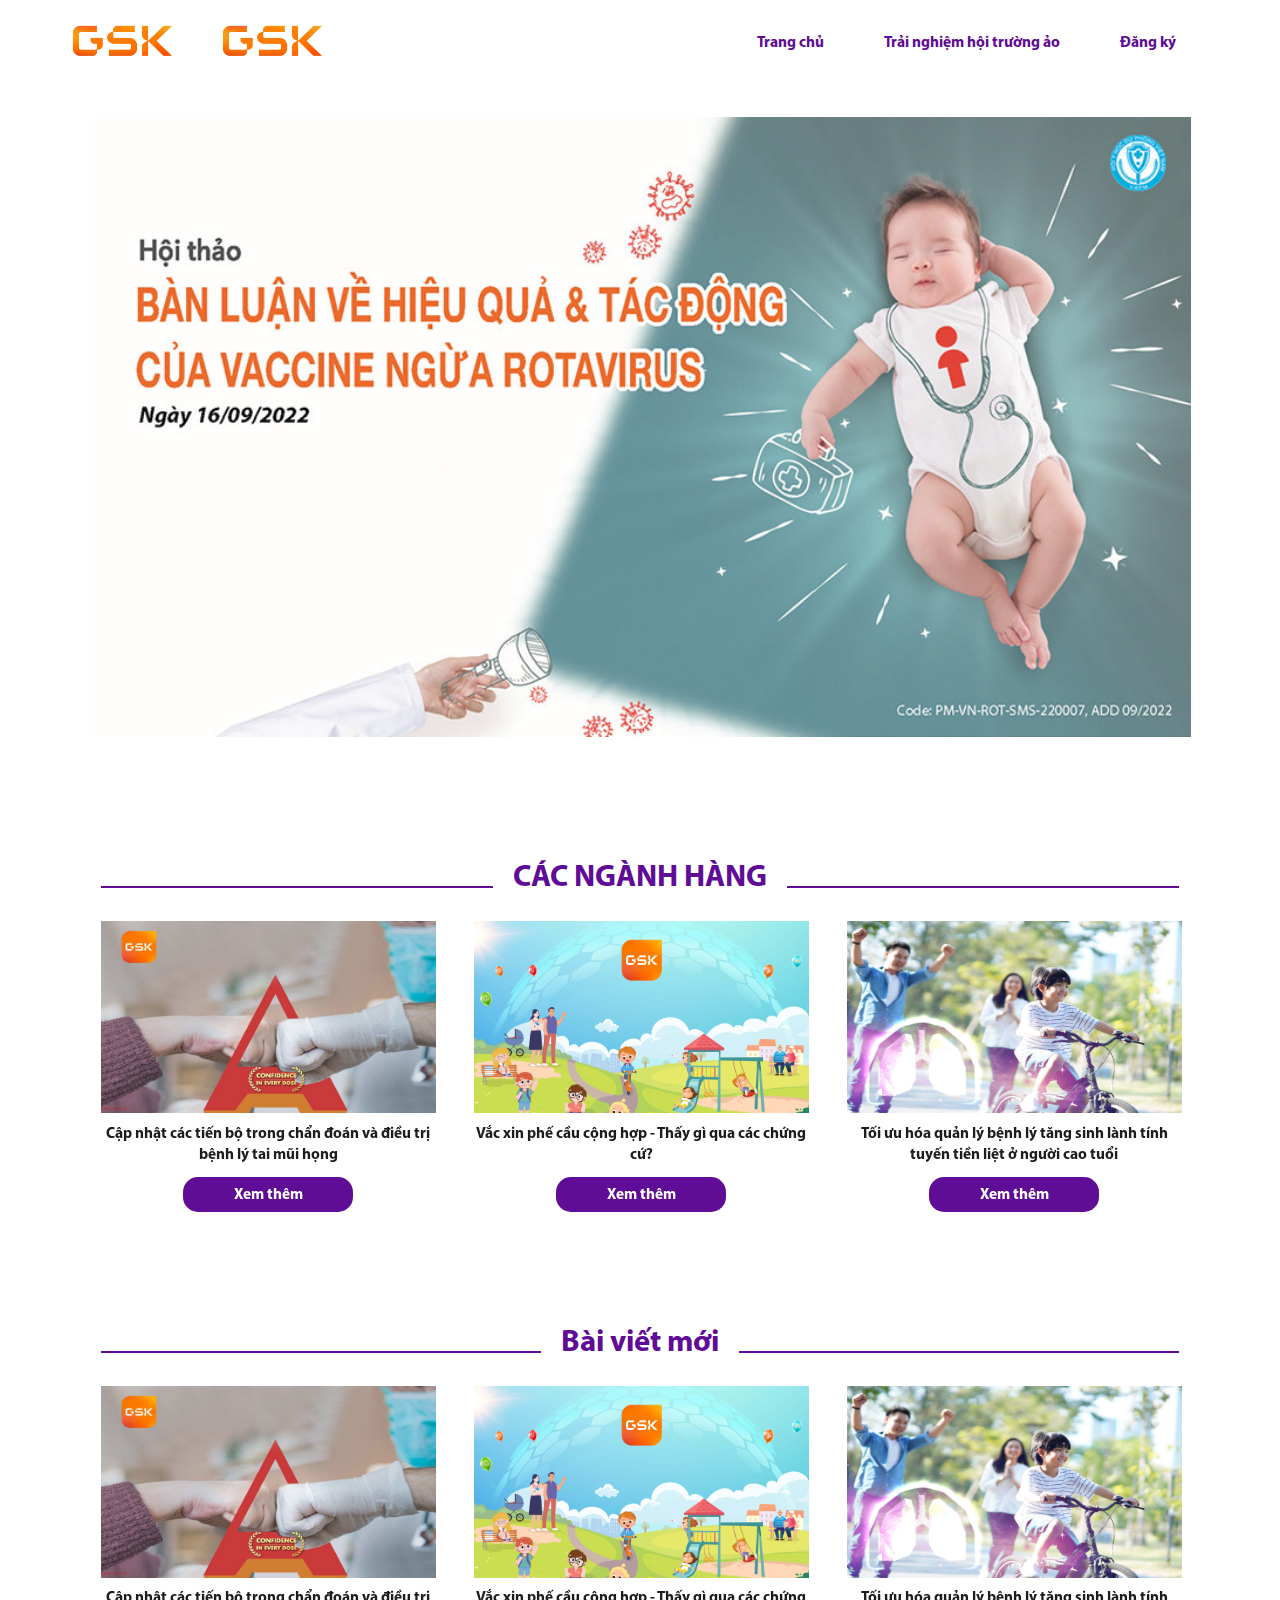
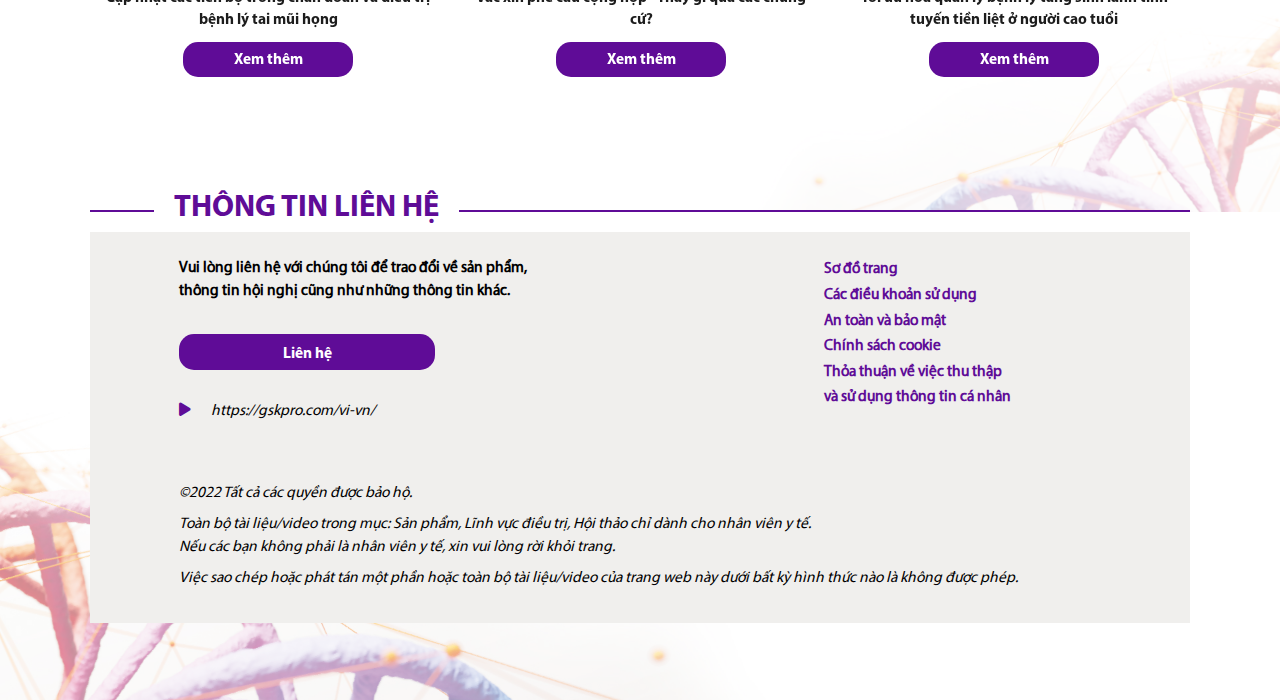
<file: index.html>
<!DOCTYPE html>
<html lang="en">
  <head>
    <meta charset="UTF-8" />
    <meta name="viewport" content="width=device-width, initial-scale=1.0" />
    <link rel="shortcut icon" type="image/x-icon" href="images/logobentrai.png" />
    <title>Trang chủ</title>
    <link rel="stylesheet" href="css/all.css?v=1.5" />
    <link rel="stylesheet" href="css/lity.min.css" />
    <link rel="stylesheet" href="css/slick.css" />
    <link rel="stylesheet" href="css/main.css?v=1.5" />
    <link rel="stylesheet" href="css/new.css?v=1.5" />
  </head>
  <body>
    <div class="smooth">
    <div class="wrapper">
      <header class="header">
        <div class="header__body hide-on-mobile-tablet">
          <div class="logo_cate">
            <a href="#" class="header__logo">
              <img src="./images/gsk-logo.png" alt="logo" />
            </a>
            <a href="#" class="header__logo">
              <img src="./images/gsk-logo.png" alt="logo" />
            </a>
          </div>
          <ul class="header__menu">
            <li class="header__item">
              <a href="#" class="header__item__link">
                <span>Trang chủ</span>
              </a>
            </li>
            <li class="header__item">
              <a href="#" class="header__item__link">
                <span>Trải nghiệm hội trường ảo</span>
              </a>
            </li>
            <li class="header__item">
              <a href="#" class="header__item__link">
                <span>Đăng ký</span>
              </a>
            </li>
          </ul>
        </div>

        <div class="header-mb__head">
          <div style="opacity: 0;">tag</div>
        </div>
        <div class="header-mb__body">
          <div class="header-mb__bars">
            <i class="fas fa-bars"></i>
            <ul class="header-mb__list">
              <i class="fas fa-times header-mb__list__close"></i>
              
              <li class="header-mb__item">
                <a href="#" class="header-mb__link">
                  Trang chủ
                </a>
              </li>
              <li class="header-mb__item">
                <a href="#" class="header-mb__link">
                  Trải nghiệm hội trường ảo
                </a>
              </li>
              <li class="header-mb__item">
                <a href="#" class="header-mb__link">
                  Đăng ký
                </a>
              </li>
            </ul>
          </div>
          <a href="#" class="header-mb__logo">
            <img src="./images/gsk-logo.png" alt="logo">
          </a>
          <div class="header-mb__search">
          </div>
        </div>
        <!-- header mobile ---end -->
      </header>
      <main class="main">
        <section class="slider">
          <div class="slide" style="background-image: url(./images/1.jpg);"></div>
          <!-- <div class="slide" style="background-image: url(./images/2.jpg);"></div>
          <div class="slide" style="background-image: url(./images/3.jpg);"></div> -->
        </section>
        <section class="news">
          <h2 class="news__heading"><span>CÁC NGÀNH HÀNG</span></h2>
          <div class="news__slider">
            <a href="#" class="news__slide">
              <div class="news__image" style="background-image: url(./images/5.jpg);"></div>
              <div class="news__body">
                <div class="news__title">Cập nhật các tiến bộ trong chẩn đoán và điều trị bệnh lý tai mũi họng</div>
                <div class="readmore">Xem thêm</div>
              </div>
            </a>
            <a href="#" class="news__slide">
              <div class="news__image" style="background-image: url(./images/4.jpg);"></div>
              <div class="news__body">
                <div class="news__title">Vắc xin phế cầu cộng hợp - Thấy gì qua các chứng cứ?</div>
                <div class="readmore">Xem thêm</div>
              </div>
            </a>
            <a href="#" class="news__slide">
              <div class="news__image" style="background-image: url(./images/6.jpg);"></div>
              <div class="news__body">
                <div class="news__title">Tối ưu hóa quản lý bệnh lý tăng sinh lành tính tuyến tiền liệt ở người cao tuổi</div>
                <div class="readmore">Xem thêm</div>
              </div>
            </a>
          </div>
        </section>
        <section class="news">
          <h2 class="news__heading"><span>Bài viết mới</span></h2>
          <div class="news__slider">
            <a href="#" class="news__slide">
              <div class="news__image" style="background-image: url(./images/5.jpg);"></div>
              <div class="news__body">
                <div class="news__title">Cập nhật các tiến bộ trong chẩn đoán và điều trị bệnh lý tai mũi họng</div>
                <div class="readmore">Xem thêm</div>
              </div>
            </a>
            <a href="#" class="news__slide">
              <div class="news__image" style="background-image: url(./images/4.jpg);"></div>
              <div class="news__body">
                <div class="news__title">Vắc xin phế cầu cộng hợp - Thấy gì qua các chứng cứ?</div>
                <div class="readmore">Xem thêm</div>
              </div>
            </a>
            <a href="#" class="news__slide">
              <div class="news__image" style="background-image: url(./images/6.jpg);"></div>
              <div class="news__body">
                <div class="news__title">Tối ưu hóa quản lý bệnh lý tăng sinh lành tính tuyến tiền liệt ở người cao tuổi</div>
                <div class="readmore">Xem thêm</div>
              </div>
            </a>
          </div>
        </section>
        <img src="./images/mark.jpg" class="mark-footer">
        <h2 class="contact__heading"><span>THÔNG TIN LIÊN HỆ</span></h2>
      </main>
      <!--  -->
      <!-- style="background-image: url(./images/mark.jpg);" -->
      <footer class="footer" >
        <img src="./images/mark.jpg" class="mark-footer">
        <div class="footer_content">
          
          <div class="footer__body">
            <div class="footer__block vw45">
              <!-- <div class="footer__slogan">
                Vui lòng liên hệ với chúng tôi để trao đổi về sản phẩm,<br> thông tin hội nghị cũng như những thông tin khác.
              </div> -->
              <div class="contact-sologan">Vui lòng liên hệ với chúng tôi để trao đổi về sản phẩm,<br> thông tin hội nghị cũng như những thông tin khác.</div>
              <div class="contact-button">Liên hệ</div>
              <div class="contact-link"><i class="fas fa-play"></i><a href="https://gskpro.com/vi-vn/" target="_blank">https://gskpro.com/vi-vn/</a></div>          
            </div>
            <div class="footer__block">
              <ul class="footer__list">
                <li>
                  <a href="#">Sơ đồ trang</a>
                </li>
                <li>
                  <a href="#">Các điều khoản sử dụng</a>
                </li>
                <li><a href="#">An toàn và bảo mật</a></li>
                <li><a href="#">Chính sách cookie</a></li>
                <li><a href="#">Thỏa thuận về việc thu thập<br>và sử dụng thông tin cá nhân</a></li>
              </ul>
            </div>
            <div class="footer-info">
              <p>©2022 Tất cả các quyền được bảo hộ.</p>

              <p></p>Toàn bộ tài liệu/video trong mục: Sản phẩm, Lĩnh vực điều trị, Hội thảo chỉ dành cho nhân viên y tế.<br>
              Nếu các bạn không phải là nhân viên y tế, xin vui lòng rời khỏi trang.</p>
              
              <p></p>Việc sao chép hoặc phát tán một phần hoặc toàn bộ tài liệu/video của trang web này dưới bất kỳ hình thức nào là không được phép.</p>
            </div>
          </div>
        </div>
      </footer>

      <!-- {if $listPopUp}
      {if $checkloadlazy && $checkloadlazy <= 2}
      <div id="popup">
          <h1>
              {foreach from=$listPopUp item=popItem}
              <a href="#" class="btnClose" id="btnClose" style="position: relative;">
                  <button type="button" class="close closebutton" data-dismiss="modal" aria-label="Close" style="position: absolute;font-size: 45px;right: 2%;" onclick="endpopup()">
                      <span aria-hidden="true">×</span>
                  </button>
                  <img src="{$popItem->getProperty('articleimg')}" alt="Logo" {if $popItem->getProperty('url') != ""}onclick="location.href='{$popItem->getProperty('url')}'"{else} onclick="endpopup()"{/if} />
              </a>
              {/foreach}
          </h1>
      </div>
      <script type="text/javascript">
          function endpopup(){
              jQuery('#popup').css('display','none');
          }
      </script>
      {/if}
      {/if} -->
<!--      <div id="popup">-->
<!--          <h1>-->
<!--              -->
<!--              <a href="#" class="btnClose" id="btnClose" style="position: relative;">-->
<!--                  <button type="button" class="close closebutton" data-dismiss="modal" aria-label="Close" style="position: absolute;font-size: 45px;right: 2%; cursor: pointer;" onclick="endpopup()">-->
<!--                      <span aria-hidden="true">×</span>-->
<!--                  </button>-->
<!--                  <img src="./images/1.jpg" alt="Logo" onclick="location.href='#'" /> -->
<!--              </a>-->
<!--              -->
<!--          </h1>-->
<!--      </div>-->
<!--      <script type="text/javascript">-->
<!--          function endpopup(){-->
<!--              jQuery('#popup').css('display','none');-->
<!--          }-->
<!--      </script>-->
      
      <a href="#" class="to-top">
        <i class="fas fa-angle-up"></i>
      </a>
    </div>
  </div>
    <script src="js/jquery-3.6.0.js"></script>
    <script src="js/lity.min.js"></script>
    <script src="js/slick.js"></script>
    <script src="js/gsap.min.js"></script>
    <script src="js/ScrollTrigger.min.js"></script>
    <script src="js/main.js?v=1.5"></script>
    
  </body>
</html5>
</file>
<file: css/main.css>
@font-face {
  font-family: "fw-bold";
  src: url("../font/MYRIADPRO-BOLD.OTF") format("truetype");
}
@font-face {
  font-family: "fw-regular";
  src: url("../font/MYRIADPRO-REGULAR.OTF") format("truetype");
}

@font-face {
  font-family: "fw-bold-i";
  src: url("../font/Arsenal-BoldItalic.ttf") format("truetype");
}
/* @font-face {
  font-family: "fw-regular";
  src: url("../font/Arsenal-Regular.ttf") format("truetype");
} */
@font-face {
  font-family: "fw-regular-i";
  src: url("../font/Arsenal-Italic.ttf") format("truetype");
}
@font-face {
  font-family: "ro-regular";
  src: url("../font/Roboto-Regular.ttf") format("truetype");
}
@font-face {
  font-family: "ro-bold";
  src: url("../font/Roboto-Bold.ttf") format("truetype");
}
@font-face {
  font-family: "ro-light";
  src: url("../font/Roboto-Light.ttf") format("truetype");
}
@font-face {
  font-family: "quick";
  src: url("../font/Quicksand-VariableFont_wght.ttf") format("truetype");
}
@font-face {
  font-family: "antiqua";
  src: url("../font/ANTQUAB.ttf") format("truetype");
}
body {
  margin: 0;
}

*,
*:before,
*:after {
  box-sizing: border-box;
  -webkit-box-sizing: border-box;
}

html {
  font-family: "fw-regular";
  font-size: 62.5%;
  line-height: 1.5;
  scroll-behavior: smooth;
}

.wrapper {
  /* background-color: #fcf9f3; */
  overflow: hidden;
}

@media (max-width: 1023px) {
  .hide-on-mobile-tablet {
    display: none !important;
  }
}
/* Tablet */
@media (min-width: 740px) and (max-width: 1023px) {
  .hide-on-tablet {
    display: none !important;
  }
}
/* Mobile */
@media (max-width: 739px) {
  .hide-on-mobile {
    display: none !important;
  }
}
@keyframes scale {
  80% {
    transform: scale(0.92);
  }
  100% {
    transform: scale(1);
  }
}
.grid {
  width: 100%;
  display: block;
}

.grid.wide {
  max-width: 1200px;
  margin: 0 auto;
}
@media (max-width: 739px) {
  .grid.wide {
    padding: 0 24px;
  }
}

/* Mobile */
.row {
  display: -webkit-box;
  display: -ms-flexbox;
  display: flex;
  -ms-flex-wrap: wrap;
  flex-wrap: wrap;
  margin: 0 -6px;
}

.row.no-gutters {
  margin-left: 0;
  margin-right: 0;
}

.col {
  padding-left: 6px;
  padding-right: 6px;
}

.row.no-gutters .col {
  padding-left: 0;
  padding-right: 0;
}

.c-0 {
  display: none;
}

.c-1 {
  -webkit-box-flex: 0;
  -ms-flex: 0 0 8.33333%;
  flex: 0 0 8.33333%;
  max-width: 8.33333%;
}

.c-2 {
  -webkit-box-flex: 0;
  -ms-flex: 0 0 16.66667%;
  flex: 0 0 16.66667%;
  max-width: 16.66667%;
}

.c-3 {
  -webkit-box-flex: 0;
  -ms-flex: 0 0 25%;
  flex: 0 0 25%;
  max-width: 25%;
}

.c-4 {
  -webkit-box-flex: 0;
  -ms-flex: 0 0 33.33333%;
  flex: 0 0 33.33333%;
  max-width: 33.33333%;
}

.c-5 {
  -webkit-box-flex: 0;
  -ms-flex: 0 0 41.66667%;
  flex: 0 0 41.66667%;
  max-width: 41.66667%;
}

.c-6 {
  -webkit-box-flex: 0;
  -ms-flex: 0 0 50%;
  flex: 0 0 50%;
  max-width: 50%;
}

.c-7 {
  -webkit-box-flex: 0;
  -ms-flex: 0 0 58.33333%;
  flex: 0 0 58.33333%;
  max-width: 58.33333%;
}

.c-8 {
  -webkit-box-flex: 0;
  -ms-flex: 0 0 66.66667%;
  flex: 0 0 66.66667%;
  max-width: 66.66667%;
}

.c-9 {
  -webkit-box-flex: 0;
  -ms-flex: 0 0 75%;
  flex: 0 0 75%;
  max-width: 75%;
}

.c-10 {
  -webkit-box-flex: 0;
  -ms-flex: 0 0 83.33333%;
  flex: 0 0 83.33333%;
  max-width: 83.33333%;
}

.c-11 {
  -webkit-box-flex: 0;
  -ms-flex: 0 0 91.66667%;
  flex: 0 0 91.66667%;
  max-width: 91.66667%;
}

.c-12 {
  -webkit-box-flex: 0;
  -ms-flex: 0 0 100%;
  flex: 0 0 100%;
  max-width: 100%;
}

.c-o-0 {
  margin-left: 0;
}

.c-o-1 {
  margin-left: 8.33333%;
}

.c-o-2 {
  margin-left: 16.66667%;
}

.c-o-3 {
  margin-left: 25%;
}

.c-o-4 {
  margin-left: 33.33333%;
}

.c-o-5 {
  margin-left: 41.66667%;
}

.c-o-6 {
  margin-left: 50%;
}

.c-o-7 {
  margin-left: 58.33333%;
}

.c-o-8 {
  margin-left: 66.66667%;
}

.c-o-9 {
  margin-left: 75%;
}

.c-o-10 {
  margin-left: 83.33333%;
}

.c-o-11 {
  margin-left: 91.66667%;
}

/* >= Tablet */
@media (min-width: 740px) {
  .row {
    margin-left: -8px;
    margin-right: -8px;
  }

  .col {
    padding-left: 8px;
    padding-right: 8px;
  }

  .m-0 {
    display: none;
  }

  .m-1,
.m-2,
.m-3,
.m-4,
.m-5,
.m-6,
.m-7,
.m-8,
.m-9,
.m-10,
.m-11,
.m-12 {
    display: block;
  }

  .m-1 {
    -webkit-box-flex: 0;
    -ms-flex: 0 0 8.33333%;
    flex: 0 0 8.33333%;
    max-width: 8.33333%;
  }

  .m-2 {
    -webkit-box-flex: 0;
    -ms-flex: 0 0 16.66667%;
    flex: 0 0 16.66667%;
    max-width: 16.66667%;
  }

  .m-3 {
    -webkit-box-flex: 0;
    -ms-flex: 0 0 25%;
    flex: 0 0 25%;
    max-width: 25%;
  }

  .m-4 {
    -webkit-box-flex: 0;
    -ms-flex: 0 0 33.33333%;
    flex: 0 0 33.33333%;
    max-width: 33.33333%;
  }

  .m-5 {
    -webkit-box-flex: 0;
    -ms-flex: 0 0 41.66667%;
    flex: 0 0 41.66667%;
    max-width: 41.66667%;
  }

  .m-6 {
    -webkit-box-flex: 0;
    -ms-flex: 0 0 50%;
    flex: 0 0 50%;
    max-width: 50%;
  }

  .m-7 {
    -webkit-box-flex: 0;
    -ms-flex: 0 0 58.33333%;
    flex: 0 0 58.33333%;
    max-width: 58.33333%;
  }

  .m-8 {
    -webkit-box-flex: 0;
    -ms-flex: 0 0 66.66667%;
    flex: 0 0 66.66667%;
    max-width: 66.66667%;
  }

  .m-9 {
    -webkit-box-flex: 0;
    -ms-flex: 0 0 75%;
    flex: 0 0 75%;
    max-width: 75%;
  }

  .m-10 {
    -webkit-box-flex: 0;
    -ms-flex: 0 0 83.33333%;
    flex: 0 0 83.33333%;
    max-width: 83.33333%;
  }

  .m-11 {
    -webkit-box-flex: 0;
    -ms-flex: 0 0 91.66667%;
    flex: 0 0 91.66667%;
    max-width: 91.66667%;
  }

  .m-12 {
    -webkit-box-flex: 0;
    -ms-flex: 0 0 100%;
    flex: 0 0 100%;
    max-width: 100%;
  }

  .m-o-0 {
    margin-left: 0;
  }

  .m-o-1 {
    margin-left: 8.33333%;
  }

  .m-o-2 {
    margin-left: 16.66667%;
  }

  .m-o-3 {
    margin-left: 25%;
  }

  .m-o-4 {
    margin-left: 33.33333%;
  }

  .m-o-5 {
    margin-left: 41.66667%;
  }

  .m-o-6 {
    margin-left: 50%;
  }

  .m-o-7 {
    margin-left: 58.33333%;
  }

  .m-o-8 {
    margin-left: 66.66667%;
  }

  .m-o-9 {
    margin-left: 75%;
  }

  .m-o-10 {
    margin-left: 83.33333%;
  }

  .m-o-11 {
    margin-left: 91.66667%;
  }
}
/* PC medium resolution > */
@media (min-width: 1113px) {
  .row {
    margin-left: -15px;
    margin-right: -15px;
  }

  .row.sm-gutter {
    margin-left: -5px;
    margin-right: -5px;
  }

  .row.big-gutter {
    margin-left: -25px;
    margin-right: -25px;
  }

  .col {
    padding-left: 15px;
    padding-right: 15px;
  }

  .row.sm-gutter .col {
    padding-left: 5px;
    padding-right: 5px;
  }

  .row.big-gutter .col {
    padding-left: 25px;
    padding-right: 25px;
  }

  .l-0 {
    display: none;
  }

  .l-1,
.l-2,
.l-2-4,
.l-3,
.l-4,
.l-5,
.l-6,
.l-7,
.l-8,
.l-9,
.l-10,
.l-11,
.l-12 {
    display: block;
  }

  .l-1 {
    -webkit-box-flex: 0;
    -ms-flex: 0 0 8.33333%;
    flex: 0 0 8.33333%;
    max-width: 8.33333%;
  }

  .l-2 {
    -webkit-box-flex: 0;
    -ms-flex: 0 0 16.66667%;
    flex: 0 0 16.66667%;
    max-width: 16.66667%;
  }

  .l-2-4 {
    -webkit-box-flex: 0;
    -ms-flex: 0 0 20%;
    flex: 0 0 20%;
    max-width: 20%;
  }

  .l-3 {
    -webkit-box-flex: 0;
    -ms-flex: 0 0 25%;
    flex: 0 0 25%;
    max-width: 25%;
  }

  .l-4 {
    -webkit-box-flex: 0;
    -ms-flex: 0 0 33.33333%;
    flex: 0 0 33.33333%;
    max-width: 33.33333%;
  }

  .l-5 {
    -webkit-box-flex: 0;
    -ms-flex: 0 0 41.66667%;
    flex: 0 0 41.66667%;
    max-width: 41.66667%;
  }

  .l-6 {
    -webkit-box-flex: 0;
    -ms-flex: 0 0 50%;
    flex: 0 0 50%;
    max-width: 50%;
  }

  .l-7 {
    -webkit-box-flex: 0;
    -ms-flex: 0 0 58.33333%;
    flex: 0 0 58.33333%;
    max-width: 58.33333%;
  }

  .l-8 {
    -webkit-box-flex: 0;
    -ms-flex: 0 0 66.66667%;
    flex: 0 0 66.66667%;
    max-width: 66.66667%;
  }

  .l-9 {
    -webkit-box-flex: 0;
    -ms-flex: 0 0 75%;
    flex: 0 0 75%;
    max-width: 75%;
  }

  .l-10 {
    -webkit-box-flex: 0;
    -ms-flex: 0 0 83.33333%;
    flex: 0 0 83.33333%;
    max-width: 83.33333%;
  }

  .l-11 {
    -webkit-box-flex: 0;
    -ms-flex: 0 0 91.66667%;
    flex: 0 0 91.66667%;
    max-width: 91.66667%;
  }

  .l-12 {
    -webkit-box-flex: 0;
    -ms-flex: 0 0 100%;
    flex: 0 0 100%;
    max-width: 100%;
  }

  .l-o-0 {
    margin-left: 0;
  }

  .l-o-1 {
    margin-left: 8.33333%;
  }

  .l-o-2 {
    margin-left: 16.66667%;
  }

  .l-o-3 {
    margin-left: 25%;
  }

  .l-o-4 {
    margin-left: 33.33333%;
  }

  .l-o-5 {
    margin-left: 41.66667%;
  }

  .l-o-6 {
    margin-left: 50%;
  }

  .l-o-7 {
    margin-left: 58.33333%;
  }

  .l-o-8 {
    margin-left: 66.66667%;
  }

  .l-o-9 {
    margin-left: 75%;
  }

  .l-o-10 {
    margin-left: 83.33333%;
  }

  .l-o-11 {
    margin-left: 91.66667%;
  }
}
.main{
  padding: 0 7vw;
  position: relative;
}
.footer__body{
  padding: 2vw 7vw;
  }
/* Tablet - PC low resolution */
@media (min-width: 740px) and (max-width: 1023px) {
  .wide {
    width: 644px;
  }
}
/* > PC low resolution */
@media (min-width: 1024px) and (max-width: 1239px) {
  .wide {
    width: 984px;
  }

  .wide .row {
    margin-left: -15px;
    margin-right: -15px;
  }

  .wide .row.sm-gutter {
    margin-left: -5px;
    margin-right: -5px;
  }

  .wide .row.big-gutter {
    margin-left: -25px;
    margin-right: -25px;
  }

  .wide .col {
    padding-left: 15px;
    padding-right: 15px;
  }

  .wide .row.sm-gutter .col {
    padding-left: 5px;
    padding-right: 5px;
  }

  .wide .row.big-gutter .col {
    padding-left: 25px;
    padding-right: 25px;
  }

  .wide .l-0 {
    display: none;
  }

  .wide .l-1,
.wide .l-2,
.wide .l-2-4,
.wide .l-3,
.wide .l-4,
.wide .l-5,
.wide .l-6,
.wide .l-7,
.wide .l-8,
.wide .l-9,
.wide .l-10,
.wide .l-11,
.wide .l-12 {
    display: block;
  }

  .wide .l-1 {
    -webkit-box-flex: 0;
    -ms-flex: 0 0 8.33333%;
    flex: 0 0 8.33333%;
    max-width: 8.33333%;
  }

  .wide .l-2 {
    -webkit-box-flex: 0;
    -ms-flex: 0 0 16.66667%;
    flex: 0 0 16.66667%;
    max-width: 16.66667%;
  }

  .wide .l-2-4 {
    -webkit-box-flex: 0;
    -ms-flex: 0 0 20%;
    flex: 0 0 20%;
    max-width: 20%;
  }

  .wide .l-3 {
    -webkit-box-flex: 0;
    -ms-flex: 0 0 25%;
    flex: 0 0 25%;
    max-width: 25%;
  }

  .wide .l-4 {
    -webkit-box-flex: 0;
    -ms-flex: 0 0 33.33333%;
    flex: 0 0 33.33333%;
    max-width: 33.33333%;
  }

  .wide .l-5 {
    -webkit-box-flex: 0;
    -ms-flex: 0 0 41.66667%;
    flex: 0 0 41.66667%;
    max-width: 41.66667%;
  }

  .wide .l-6 {
    -webkit-box-flex: 0;
    -ms-flex: 0 0 50%;
    flex: 0 0 50%;
    max-width: 50%;
  }

  .wide .l-7 {
    -webkit-box-flex: 0;
    -ms-flex: 0 0 58.33333%;
    flex: 0 0 58.33333%;
    max-width: 58.33333%;
  }

  .wide .l-8 {
    -webkit-box-flex: 0;
    -ms-flex: 0 0 66.66667%;
    flex: 0 0 66.66667%;
    max-width: 66.66667%;
  }

  .wide .l-9 {
    -webkit-box-flex: 0;
    -ms-flex: 0 0 75%;
    flex: 0 0 75%;
    max-width: 75%;
  }

  .wide .l-10 {
    -webkit-box-flex: 0;
    -ms-flex: 0 0 83.33333%;
    flex: 0 0 83.33333%;
    max-width: 83.33333%;
  }

  .wide .l-11 {
    -webkit-box-flex: 0;
    -ms-flex: 0 0 91.66667%;
    flex: 0 0 91.66667%;
    max-width: 91.66667%;
  }

  .wide .l-12 {
    -webkit-box-flex: 0;
    -ms-flex: 0 0 100%;
    flex: 0 0 100%;
    max-width: 100%;
  }

  .wide .l-o-0 {
    margin-left: 0;
  }

  .wide .l-o-1 {
    margin-left: 8.33333%;
  }

  .wide .l-o-2 {
    margin-left: 16.66667%;
  }

  .wide .l-o-3 {
    margin-left: 25%;
  }

  .wide .l-o-4 {
    margin-left: 33.33333%;
  }

  .wide .l-o-5 {
    margin-left: 41.66667%;
  }

  .wide .l-o-6 {
    margin-left: 50%;
  }

  .wide .l-o-7 {
    margin-left: 58.33333%;
  }

  .wide .l-o-8 {
    margin-left: 66.66667%;
  }

  .wide .l-o-9 {
    margin-left: 75%;
  }

  .wide .l-o-10 {
    margin-left: 83.33333%;
  }

  .wide .l-o-11 {
    margin-left: 91.66667%;
  }
}
.header{
  margin-bottom: 1vw;
}
.header__head {
  background-color: #ffffff;
  display: flex;
  justify-content: space-between;
  align-items: center;
  color: #ffffff;
  font-size: 1vw;
  padding: 0.4vw 10vw;
}
.header__head__contact, .logo_cate {
  display: flex;
}
.header__head__contact span {
  display: flex;
  align-items: center;
  margin-right: 2vw;
}
.header__head__contact span i {
  margin-right: 0.3vw;
}
.header__head__contact span p {
  margin: 0;
}
.header__head__search {
  cursor: pointer;
}
.header__body {
  padding: 0 5vw;
  display: flex;
  height: 80px;
  align-items: center;
  justify-content: space-between;
  position: relative;
  transition: all ease 0.3s;
  /*background-color: #5f0c97;*/
}
.header__body--sticky {
  position: fixed;
  top: 0;
  left: 0;
  right: 0;
  z-index: 999;
  background-color: #fcf9f3;
  box-shadow: 1px 1px 5px 1px rgba(11, 11, 11, 0.5);
  padding: 0.6vw 10vw;
}
.header__body--sticky .header__logo {
  width: 4vw;
}
.header__body--sticky .header__dropdown::before {
  height: 2.2vw;
}
.header__logo {
  width: 150px;
  height: 50px;
  display: block;
  transition: all ease 0.3s;
}
.header__head1{
  padding: 10px 15vw;
  float: left;
  width: 100%;
}
.header__logo img {
  height: 50px;
}
.head-title-1{
  width: 400px;
  display: inline-block;
  padding-left: 70px;
  color: #72635d;
  float: left;
}
.head-t1{
  display: block;
  font-size: 1vw;
}
.head-t2{
  font-size: 0.8vw;
}
.head-t3{
  width: 300px;
  display: inline-block;
  float: right;
  text-align: right;
  font-size: 0.9vw;
}
.head-t3 .noti{
  background-color: #efefed;
  border-radius: 20px;
  text-align: center;
  background-image: url(../images/exclamation.png);
  background-position: 12px 6px;
  background-repeat: no-repeat;
}
.head-t3 .noti:hover{
  background-image: url(../images/exclamation-white.png);
}
.head-t3 .noti:hover{
  background-color: #f36633;
}
@media (max-width: 1200px) {
  .head-t3{
    font-size: 1.2vw;
    width: 240px;
  }
  .head-t1{
    font-size: 1.4vw;
    width: 300px;
  }
  .head-t2{
    font-size: 1.2vw;
  }
}
.head-t3 .noti:hover a{
  color: #fff;
}
.head-t3 p{
  padding: 0;
  margin: 0;
  color: #15717d;
}
.head-t3 a{
  text-decoration: none;
  margin-left: 10px;
  font-style: italic;
}
.head-t3 a:hover{
  text-decoration: underline;
}
.head-t3 a:focus, .head-t3 a:visited{
  color: #15717d;
}
.header__menu {
  display: flex;
  padding-top: 7px;
  list-style: none;
  /*width: 100%;*/
  justify-content: flex-start;
}
.logo-head{
  padding-left: 2vw;
  width: 100px;
  display: inline-block;
  float: left;
}
.search{
  display: flex;
  font-size: 1vw;
  font-weight: 500;
  width: 230px;
  justify-content: space-evenly;
}
.login-register{
  border-radius: 10px 0 0 10px;
  color: #5f0c97;
  background-color: #fff;
  width: 190px;
  padding: 5px 0 0 15px;
  border-right: 2px solid #5f0c97;
}
.search-btn{
  width: 40px;
  border-radius: 0 10px 10px 0;
  color: #5f0c97;
  background-color: #fff;
  padding-left: 10px;
  padding-top: 5px;
}
.search a{
  color: #5f0c97;
  text-decoration: none;
  font-weight: 600;
}
.header__item {
  padding-right: 20px;
}
.header__item:hover .header__dropdown {
  opacity: 1;
  pointer-events: all;
}
.header__item__link {
  text-decoration: none;
  color: #5f0c97;
  font-size: 1.2vw;
  display: flex;
  align-items: baseline;
  font-weight: 600;
  font-family: 'fw-bold';
  padding: 0px 20px;
  line-height: 2vw;
}
.header__item__link:hover {
  background-color: #5f0c97;
  color: #fff;
  transition: 0.3s;
  border-radius: 5px;
}
.header__item__link i {
  margin-left: 0.3vw;
  font-size: 1vw;
}
.header__dropdown {
  position: absolute;
  z-index: 2;
  top: 100%;
  background-color: #ffffff;
  width: 15%;
  box-shadow: 0 0 15px 3px rgba(0, 0, 0, 0.2);
  padding: 1vw 1.5vw;
  opacity: 0;
  pointer-events: none;
  transition: all linear 0.3s;
  /* max-height: 90vh;
  overflow: auto; */
}
.header__dropdown::before {
  content: "";
  display: block;
  position: absolute;
  width: 100%;
  height: 3.5vw;
  bottom: 100%;
}
.header__dropdown ul {
  padding-left: 0;
  list-style: none;
}
.header__dropdown ul li {
  padding: 0.5vw 0;
}
.header__dropdown ul li:not(:last-child) {
  border-bottom: 1px solid #224229;
}
.header__dropdown ul li a {
  text-decoration: none;
  font-size: 1.2vw;
  color: #224229;
}
.header__dropdown ul li a:hover {
  opacity: 0.8;
  color: #008749;
}
.header__search__modal {
  position: fixed;
  top: 0;
  left: 0;
  bottom: 0;
  right: 0;
  background-color: rgba(0, 0, 0, 0.7);
  z-index: 2;
  opacity: 0;
  pointer-events: none;
  transition: all linear 0.3s;
}
.header__search__modal--active {
  opacity: 1;
  pointer-events: all;
}
.header__search__modal i {
  position: absolute;
  top: 0.5vw;
  right: 0.5vw;
  font-size: 1.5vw;
  color: #ffffff !important;
}
@media (max-width: 1023px) {
  .header__search__modal i {
    font-size: 8vw !important;
    top: 2vw;
    right: 2vw;
  }
  .not-available{
    font-size: 4vw !important;
  }
}
.header__search__modal i:hover {
  opacity: 0.8;
}
.header__search__input {
  position: fixed;
  top: 20%;
  left: 50%;
  transform: translate(-50%, calc(-50% - 3vw));
  z-index: 2;
  width: 35vw;
  opacity: 0;
  pointer-events: none;
  transition: all ease 0.2s;
}
@media (max-width: 1023px) {
  .header__search__input {
    width: 70vw;
  }
}
.header__search__input--active {
  opacity: 1;
  transform: translate(-50%, -10%);
  pointer-events: all;
}
.header__search__group {
  background-color: rgba(255, 255, 255, 0.2);
  box-shadow: inset 0 0 10px 2px rgba(255, 255, 255, 0.2);
  padding: 0 1vw;
  border-radius: 1.75vw;
  height: 3.5vw;
  width: 100%;
  display: flex;
  align-items: center;
  justify-content: space-between;
}
@media (max-width: 1023px) {
  .header__search__group {
    height: 8vw;
    padding: 0 2vw;
  }
}
.header__search__group input {
  border: 0;
  outline: 0;
  background-color: transparent;
  color: #ffffff;
  font-size: 1.4vw;
  height: 100%;
  flex: 1;
  font-family: quick;
}
@media (max-width: 1023px) {
  .header__search__group input {
    font-size: 3.6vw;
  }
}
.header__search__group input::placeholder {
  color: #ffffff;
  font-family: quick;
}
.header__search__group button {
  border: 0;
  outline: 0;
  background-color: transparent;
  transition: all linear 0.2s;
  height: 100%;
  cursor: pointer;
}
.header__search__group button:hover {
  opacity: 0.8;
}
.header__search__group button i {
  color: #ffffff;
  font-size: 1.8vw;
}
@media (max-width: 1023px) {
  .header__search__group button i {
    font-size: 3.6vw;
  }
}
.header__search__suggest {
  max-height: 29vw;
  overflow: auto;
  display: none;
}
@media (max-width: 1023px) {
  .header__search__suggest {
    max-height: 50vh;
  }
}
.header__search__suggest--active {
  display: block;
}
.header__search__list {
  list-style: none;
  padding-left: 0;
  margin: 0;
}
.header__search__item {
  padding: 1vw 1.5vw;
  transition: all linear 0.2s;
}
.header__search__item:not(:last-child) {
  border-bottom: 1px solid rgba(128, 128, 128, 0.5);
}
@media (max-width: 1023px) {
  .header__search__item {
    padding: 2vw 3vw;
  }
}
.header__search__item:hover {
  background-color: rgba(0, 0, 0, 0.1);
}
.header__search__item__link {
  display: flex;
  align-items: center;
  text-decoration: none;
  color: #ffffff;
  font-family: quick;
  justify-content: space-between;
}
.header__search__item__image {
  width: 3vw;
  height: 3vw;
  min-width: 3vw;
  min-height: 3vw;
  border-radius: 50%;
  background-position: center;
  background-repeat: no-repeat;
  background-size: cover;
}
@media (max-width: 1023px) {
  .header__search__item__image {
    width: 8vw;
    height: 8vw;
    min-width: 8vw;
    min-height: 8vw;
  }
}
.header__search__item__name {
  font-size: 1.5vw;
  margin: 0 1.2vw;
}
@media (max-width: 1023px) {
  .header__search__item__name {
    font-size: 3.2vw;
    margin: 0 3vw;
  }
}
.header__search__item__price {
  font-size: 1.5vw;
  font-weight: bold;
  display: flex;
  align-items: flex-end;
  flex-direction: column;
}
@media (max-width: 1023px) {
  .header__search__item__price {
    font-size: 3vw;
  }
}
.header__search__item__price span {
  text-decoration: underline;
  margin-left: 0.2vw;
}
.header__search__item__price__new {
  display: flex;
}
.header__search__item__price__old {
  display: flex;
  text-decoration: line-through;
  opacity: 0.6;
}
.header-mb__head {
  display: none;
}
@media (max-width: 1023px) {
  .header-mb__head {
    display: block;
    background-color: #5f0c97;
    color: #ffffff;
    font-size: 3vw;
    text-align: center;
    font-family: fw-bold;
    padding: 0.8vw 0;
  }
}
.header-mb__body {
  display: none;
}
@media (max-width: 1023px) {
  .main{
    padding: 0;
  }
  .slider .prev-arrow {
    left: 10px!important;
  }
  .slider .next-arrow {
    right: 10px!important;
  }
  .slider .slide-arrow {
    background-color: rgba(255, 255, 255, 0.5)!important;
  }
  .header-mb__body {
    display: flex;
    align-items: center;
    justify-content: space-between;
    position: relative;
    padding: 2vw 4vw;
    background-color: #fcf9f3;
    box-shadow: 1px 1px 5px 1px rgba(11, 11, 11, 0.5);
    transition: all ease 0.3s;
  }
}
.header-mb__body--active {
  position: fixed;
  top: 0;
  left: 0;
  right: 0;
  z-index: 99;
}
.header-mb__body--active .header-mb__logo {
  width: 15%;
}
.header-mb__bars > i {
  font-size: 4vw;
  color: #5f0c97;
}
.header-mb__bars{
  cursor: pointer;
  padding: 10px;
}
#popup {
  width: 100%;
  height: 100%;
  z-index: 999999;
  left: 50%;
  top: 0;
  position: fixed;
  -webkit-transform: translateX(-50%);
  -ms-transform: translateX(-50%);
  transform: translateX(-50%);
  margin: 0 auto;
  background: #0029592e;
  position: fixed;
  display: flex;
  align-items: center;
  justify-content: center;
}
#popup:before {
  position: absolute;
  left: 0;
  top: 0;
  width: 100%;
  height: 100%;
  content: "";
  background: rgba(0, 0, 0, 0.7);
  z-index: 99;
}
#popup h1 {
  text-align: center;
  padding: 0 0 20px 0;
  position: relative;
  z-index: 9999;
  width: 40%;
}
#popup h2 {
  color: #000;
  font-size: 20px;
  text-transform: uppercase;
  padding: 0 0 20px 0;
  font-weight: 700;
  text-align: center;
}
#popup p {
  padding: 0 0 10px 0;
  font-size: 12px;
}
#popup .text {
  text-align: center;
  font-weight: 700;
}
#popup h1 a img {
  width: 100%;
}
@media only screen and (max-width: 767px) {
  #popup h1 {
      width: 100%;
  }
}

.header-mb__list {
  position: fixed;
  top: 0;
  left: 0;
  right: 0;
  bottom: 0;
  z-index: 1;
  background-color: rgba(0, 0, 0, 0.7);
  padding-left: 0;
  list-style: none;
  margin: 0;
  overflow: auto;
  height: 100vh;
  display: flex;
  flex-direction: column;
  align-items: center;
  justify-content: center;
  opacity: 0;
  transform: scale(0);
  pointer-events: none;
  transition: all linear 0.3s;
}
.header-mb__list--active {
  opacity: 1;
  transform: scale(1);
  pointer-events: all;
  z-index: 4;
}
.header-mb__list__close {
  position: absolute;
  top: 2vw;
  right: 2vw;
  font-size: 8vw;
  color: #ffffff;
}
.header-mb__item {
  margin: 3vw 0;
  text-align: center;
  width: 70vw;
  text-align:left!important;
}
.header-mb__link {
  text-decoration: none;
  color: #ffffff;
  font-size: 4.5vw;
  text-transform: uppercase;
  font-family: quick;
  font-weight: bold;
}
.header-mb__logo {
  width: 20%;
  transition: all linear 0.3s;
}
.header-mb__logo img {
  width: 100%;
}
.header-mb__search i {
  font-size: 4vw;
  color: #5f0c97;
}
.header-mb__dropdown {
  display: none;
}
.header-mb__dropdown__list {
  padding-left: 0;
  list-style: none;
  display: flex;
  flex-direction: column;
  align-items: center;
  margin-top: 3vw;
}
.header-mb__dropdown__item {
  margin-bottom: 2vw;
  width: 60vw;
}
.header-mb__dropdown__link {
  text-decoration: none;
  color: #ffffff;
  font-size: 4vw;
  font-family: quick;
}
.header-mb__icon-drop::after {
  content: "\f107";
  font-family: "Font Awesome 5 Free";
  font-size: 4vw;
  margin-left: 1vw;
  display: inline-block;
  transition: all linear 0.2s;
}
.header-mb__icon-drop--active::after {
  transform: rotate(180deg);
}

.glosbe {
  display: flex;
  align-items: center;
}
.glosbe::after {
  font-size: 0.7vw;
  font-weight: bold;
  padding: 0.2vw 0.5vw;
  line-height: 1;
  color: #ffffff;
  border-radius: 0.4vw;
  margin-left: 1vw;
  text-transform: uppercase;
}
.glosbe--hot::after {
  content: "Hot";
  background-color: #aa2222;
}
.glosbe--popular::after {
  content: "Popular";
  background-color: #2e8d2e;
}

.loading {
  position: fixed;
  top: 0;
  left: 0;
  right: 0;
  bottom: 0;
  z-index: 99999;
  background-color: #fcf9f3;
  display: flex;
  transition: all linear 0.3s;
}
.loading--remove {
  opacity: 0;
  pointer-events: none;
}
.loading img {
  margin: auto;
  width: 10%;
  animation: scale 1s linear 0s infinite;
}
@media (max-width: 1023px) {
  .loading img {
    width: 20%;
  }
}

.to-top {
  position: fixed;
  bottom: 0;
  right: 0;
  display: flex;
  width: 3vw;
  height: 3vw;
  background-color: #5f0c97;
  text-decoration: none;
  color: #ffffff;
  opacity: 0;
  pointer-events: none;
  transition: all linear 0.3s;
  bottom: 5vw;
  right: 2vw;
  z-index: 3;
}
.to-top--active {
  opacity: 1;
  pointer-events: all;
}
@media (max-width: 1023px) {
  .to-top {
    width: 8vw;
    height: 8vw;
    right: 4vw;
    right: 5vw;
  }
}
.to-top i {
  margin: auto;
  font-size: 1.5vw;
}
.detail-slides.list-pro {
  padding: 2vw 10vw;
}
@media (max-width: 1023px) {
  .to-top i {
    font-size: 4vw;
  }
  .detail-slides.list-pro {
    padding: 0;
  }
}

.container{
  padding: 2vw 10vw;
}
.list-pro {
  padding: 2vw 0.5vw;
}
@media (max-width: 1023px) {
  .container {
    padding: 1vw;
  }
  .gallery-content.container{
    padding: 4vw;
  }
}
.slider .slick-dots {
  list-style: none;
  display: flex;
  padding-left: 0;
  position: absolute;
  bottom: -2vw;
  left: 50%;
  transform: translateX(-50%);
}
.slider .slick-dots li {
  margin: 0 0.2vw;
}
@media (max-width: 1023px) {
  .slider .slick-dots li {
    margin: 0 0.5vw;
  }
  .news__body .readmore{
    padding: 13px 10px 10px 10px!important;
    font-size: 2vw!important;
  }
  .news{
    padding: 10vw 0!important;
  }
}
.slider .slick-dots li button {
  font-size: 0;
  width: 1vw;
  height: 1vw;
  border: 0;
  outline: 0;
  border-radius: 50%;
  padding: 0;
  cursor: pointer;
  background: #ddd;
}
@media (max-width: 1023px) {
  .slider .slick-dots li button {
    width: 3vw;
    height: 3vw;
  }
  .slider .slick-dots {
    bottom: -5vw;
  }
}
.slider .slick-dots .slick-active button {
  background-color: #5f0c97;
}

.slide {
  background-size: contain;
  background-position: center;
  background-repeat: no-repeat;
  position: relative;
  height: 90vh;
}
.slide__block {
  color: #5f0c97;
  width: 30vw;
  position: absolute;
  top: 50%;
  transform: translateY(-50%);
  left: 10vw;
}
@media (max-width: 1023px) {
  .slide__block {
    width: 92vw;
    left: 4vw;
  }
}
.slide__sub {
  font-size: 1.2vw;
  font-family: quick;
  font-weight: bold;
}
@media (max-width: 1023px) {
  .slide__sub {
    font-size: 5vw;
  }
}
.slide__title {
  font-size: 2.6vw;
  font-family: fw-bold;
  margin: 1.5vw 0 2vw;
  font-family: 'fw-bold';
}
@media (max-width: 1023px) {
  .slide__title {
    font-size: 12vw;
    margin: 3vw 0 6vw;
  }
}
.slide__link {
  font-size: 1.2vw;
  border: 0.2vw solid #5f0c97;
  display: inline-block;
  padding: 0.3vw 1vw;
  border-radius: 0.5vw;
  text-transform: uppercase;
  font-family: fw-bold;
  text-decoration: none;
  color: #5f0c97;
  transition: all ease 0.3s;
}
@media (max-width: 1023px) {
  .slide__link {
    font-size: 5vw;
    padding: 0.6vw 4vw;
    border-radius: 2vw;
  }
}
.slide__link:hover {
  color: #ffffff;
  background-color: #5f0c97;
}

.banner {
  height: 30vw;
  background-size: cover;
  background-position: center;
  background-repeat: no-repeat;
}
@media (max-width: 1023px) {
  .banner {
    height: 100vw;
  }
}

.list-pro__heading {
  text-align: center;
  margin: 0 0 2vw 0;
  font-size: 2vw;
  color: #5f0c97;
  font-family: 'fw-bold';
}
.list-pro__heading a{
  color: #5f0c97;
  transition: all ease 0.3s;
  text-decoration: none;
}
.list-pro__heading a:hover{
  color: #1d704f;
  transition: all ease 0.3s;
  text-decoration: underline;
}
@media (max-width: 1023px) {
  .list-pro__heading {
    font-size: 6vw;
    margin-bottom: 4vw;
  }
}
.list-pro__container {
  display: flex;
  justify-content: space-between;
  flex-wrap: wrap;
}
.detail-slides .list-pro__container .list-pro__block{
  width: 15vw;
}
.detail-slides .list-pro__container .list-pro__image{
  height: 15vw;
}
.list-pro__container .list-pro__block{
  width: 19vw;
}
.list-pro__container .list-pro__image{
  height: 19vw;
}
.list-pro__block {
  width: 15vw;
  background-color: #ffffff;
  text-decoration: none;
  margin-bottom: 1vw;
  transition: all ease 0.3s;
}
@media (max-width: 1023px) {
  .list-pro__block {
    width: 44vw !important;
    margin-bottom: 4vw;
  }
}
.list-pro__block:hover {
  box-shadow: 0 1px 8px 1px rgba(0, 0, 0, 0.2);
}
.list-pro__block:hover .list-pro__image {
  background-size: 110% 110%;
}
.list-pro__image {
  height: 15vw;
  background-position: center;
  background-size: 100% 100%;
  background-repeat: no-repeat;
  transition: all ease 0.3s;
}
@media (max-width: 1023px) {
  .list-pro__image {
    height: 44vw !important;
  }
}
.list-pro__bot {
  padding: 0.6vw 1vw 1vw;
}
@media (max-width: 1023px) {
  .list-pro__bot {
    padding: 3vw;
  }
}
.list-pro__name {
  color: #224229;
  font-size: 1.2vw;
  line-height: 1.7vw;
  height: 3.4vw;
  margin-bottom: 0.5vw;
  display: -webkit-box;
  -webkit-box-orient: vertical;
  -webkit-line-clamp: 2;
  overflow: hidden;
}
@media (max-width: 1023px) {
  .list-pro__name {
    font-size: 4vw;
    line-height: 5vw;
    height: 10vw;
  }
}
.list-pro__price {
  color: #5f0c97;
  font-size: 1.3vw;
  font-family: fw-bold;
  color: #008749;
}
@media (max-width: 1023px) {
  .list-pro__price {
    font-size: 5vw;
  }
}
.list-pro--category .list-pro__block {
  width: 19vw;
}
.list-pro--category .list-pro__image {
  height: 19vw;
}
.list-pro__slider .slick-slide,.home-pro__slider .slick-slide,.slider .slick-slide {
  padding: 0.5vw;
}
.list-pro__slider .slick-list,.home-pro__slider .slick-list,.slider .slick-list {
  margin: 0 -0.5vw;
}
.list-pro__slider .slide-arrow, .home-pro__slider .slide-arrow{
  position: absolute;
  top: 50%;
  transform: translateY(-50%);
  font-size: 2vw;
  border: 0;
  outline: 0;
  z-index: 1;
  color: #847f7d;
  cursor: pointer;
  background-color: rgba(255, 255, 255, 0.4);
}
.slider .slide-arrow {
  position: absolute;
  top: 50%;
  transform: translateY(-50%);
  font-size: 2vw;
  border: 0;
  outline: 0;
  z-index: 1;
  color: #847f7d;
  cursor: pointer;
  background-color: rgba(255, 255, 255, 0);
}
@media (max-width: 1023px) {
  .list-pro__slider .slide-arrow,.home-pro__slider .slide-arrow,.slider .slide-arrow {
    font-size: 7vw;
  }
  .list-pro__slider .slick-slide,.home-pro__slider .slick-slide,.slider .slick-slide {
    padding: 0;
  }
}
.list-pro__slider .prev-arrow,.home-pro__slider .prev-arrow{
  left: 0;
}
.slider .prev-arrow {
  left: -30px;
}
.slider .next-arrow {
  right: -30px;
}
.list-pro__slider .next-arrow,.home-pro__slider .next-arrow{
  right: 0;
}

.reason-choose {
  display: flex;
}
@media (max-width: 1023px) {
  .reason-choose {
    flex-direction: column;
  }
}
.reason-choose__image {
  width: 40%;
  background-size: cover;
  background-position: center;
  background-repeat: no-repeat;
}
@media (max-width: 1023px) {
  .reason-choose__image {
    width: 100%;
    height: 92vw;
  }
}
.reason-choose__body {
  width: 60%;
}
@media (max-width: 1023px) {
  .reason-choose__body {
    width: 100%;
  }
}
.reason-choose__heading {
  font-size: 2vw;
  text-align: center;
  margin: 2vw 0;
  color: #5f0c97;
  font-family: 'fw-bold';
}
@media (max-width: 1023px) {
  .reason-choose__heading {
    margin: 6vw 0;
    font-size: 6vw;
  }
}
.reason-choose__container {
  display: flex;
  flex-wrap: wrap;
  justify-content: space-evenly;
}
.reason-choose__block {
  width: 40%;
  margin-bottom: 2vw;
}
@media (max-width: 1023px) {
  .reason-choose__block {
    width: 100%;
    margin-bottom: 6vw;
  }
}
.reason-choose__title {
  display: flex;
  align-items: center;
}
.reason-choose__title img {
  width: 15%;
}
@media (max-width: 1023px) {
  .reason-choose__title img {
    width: 10%;
  }
}
.reason-choose__title span {
  font-size: 1vw;
  text-transform: uppercase;
  font-family: quick;
  font-weight: bold;
  margin-left: 5%;
}
@media (max-width: 1023px) {
  .reason-choose__title span {
    font-size: 4vw;
  }
}
.reason-choose__des {
  padding-left: 20%;
  font-size: 1vw;
  font-family: quick;
}
@media (max-width: 1023px) {
  .reason-choose__des {
    font-size: 3.6vw;
    padding-left: 15%;
  }
}

.news__heading,.contact__heading,.news__heading1 {
  font-size: 2.4vw;
  text-align: center;
  color: #5f0c97;
  margin: 0;
  font-family: 'fw-bold';
  /* text-transform: uppercase; */
}
@media (max-width: 1023px) {
  .news__heading,.contact__heading,.news__heading1  {
    font-size: 6vw;
    margin-bottom: 4vw;
  }
}
.news__slider:hover .slide-arrow {
  opacity: 0.8;
  pointer-events: all;
}
.news__slider .slick-list {
  margin: 0 -0.6vw;
}
.news__slider .slick-slide {
  margin: 1.5vw;
}
h2.news__heading,h2.contact__heading{
  position: relative;
}
h2.news__heading span,h2.contact__heading span{
  padding: 0 20px;
  background-color: #fff;
  z-index: 3;
  position: relative;
}
h2.news__heading:before {
  background: #5f0c97;
  height: 2px;
  width: 98%;
  top: 30px;
  left: 1%;
  content: "";
  position: absolute;
  z-index: 2;
}
.footer_content{
  margin: 0 7vw;
}
.news__slider .slide-arrow {
  position: absolute;
  top: 0;
  bottom: 0;
  z-index: 1;
  cursor: pointer;
  border: 0;
  outline: 0;
  background-color: #ffffff;
  font-size: 1.8vw;
  opacity: 0;
  pointer-events: none;
  transition: all linear 0.3s;
}
@media (max-width: 1023px) {
  .news__slider .slide-arrow {
    opacity: 1;
    pointer-events: all;
    background-color: transparent;
    font-size: 6vw;
    color: #ffffff;
  }
}
.news__slider .prev-arrow {
  right: calc(100% - 0.5vw);
}
@media (max-width: 1023px) {
  .news__slider .prev-arrow {
    right: unset;
    left: 0;
  }
}
.news__slider .next-arrow {
  left: calc(100% - 0.5vw);
}
@media (max-width: 1023px) {
  .news__slider .next-arrow {
    left: unset;
    right: 0;
  }
}
.news{
  padding: 7vw 0 0 0;
}
.news__slide {
  text-decoration: none;
  position: relative;
  /* padding-bottom: 7vw; */
}
@media (min-width: 740px) and (max-width: 1023px) {
  /* .news__slide {
    padding-bottom: 14vw;
  } */
}
@media (max-width: 739px) {
  /* .news__slide {
    padding-bottom: 25vw;
  } */
}
.news__slide:hover .news__image {
  background-size: 110% 110%;
}
.news__slide:hover .news__tag {
  background-color: #d26e4b;
}
.news__slide:hover .news__des {
  color: #008749;
}
.news__image {
  width: 100%;
  height: 15vw;
  background-size: 100% 100%;
  background-position: center;
  background-repeat: no-repeat;
  transition: all ease 0.3s;
}
@media (min-width: 740px) and (max-width: 1023px) {
  .news__image {
    height: 30vw;
  }
}
@media (max-width: 739px) {
  .news__image {
    /* height: 59vw; */
    height: 30vw;
  }
}
.news__body {
  /* width: 86%;
  background-color: #ffffff;
  padding: 1.2vw;
  position: absolute;
  bottom: 0;
  left: 50%;
  transform: translateX(-50%); */
}
@media (min-width: 740px) and (max-width: 1023px) {
  .news__body {
    /* padding: 2vw; */
  }
}
@media (max-width: 739px) {
  .news__body {
    /* padding: 3.2vw; */
  }
}
.news__tag {
  font-size: 0.6vw;
  background-color: rgba(0, 0, 0, 0.4);
  color: #ffffff;
  display: inline-block;
  padding: 0 0.4vw;
  border-radius: 2px;
  transition: all ease 0.3s;
}
@media (min-width: 740px) and (max-width: 1023px) {
  .news__tag {
    font-size: 1.5vw;
    padding: 0 0.6vw;
  }
}
@media (max-width: 739px) {
  .news__tag {
    font-size: 2.4vw;
    padding: 0 1vw;
  }
}
.news__body .readmore{
  text-align: center;
  background: #5f0c97;
  width: 170px;
  justify-content: center;
  margin: 0 auto;
  padding: 8px 5px 5px 5px;
  font-size: 1.2vw;
  font-family: fw-bold;
  line-height: 1.7vw;
  color: #fff;
  border-radius: 15px;
}
h2.contact__heading{
  text-align: left;
  padding-top: 7vw;
}
h2.contact__heading:before{
  width: 100%;
  left: 0;
  bottom: 20px!important;
  background: #5f0c97;
  height: 2px;
  content: "";
  position: absolute;
  z-index: 2;
}
h2.contact__heading span{
  margin-left: 5vw;
}
.news__title {
  font-size: 1.2vw;
  line-height: 1.7vw;
  height: 3.4vw;
  display: -webkit-box;
  -webkit-box-orient: vertical;
  -webkit-line-clamp: 2;
  overflow: hidden;
  color: #1d1d1d;
  font-family: fw-bold;
  margin: 0.8vw 0;
  text-align: center;
}
@media (min-width: 740px) and (max-width: 1023px) {
  .news__title {
    font-size: 3vw;
    line-height: 3.5vw;
    height: 7vw;
    margin: 1vw 0;
  }
}
@media (max-width: 739px) {
  .news__title {
    font-size: 5vw;
    line-height: 6vw;
    height: 12vw;
    margin: 2vw 0;
  }
}
.news__line {
  width: 15%;
  height: 0.2vw;
  background-color: rgba(0, 0, 0, 0.1);
  margin-bottom: 0.4vw;
}
@media (min-width: 740px) and (max-width: 1023px) {
  .news__line {
    height: 0.6vw;
  }
}
@media (max-width: 739px) {
  .news__line {
    height: 1vw;
  }
}
.news__des {
  font-size: 1vw;
  line-height: 1.5vw;
  height: 4.5vw;
  color: #224229;
  display: -webkit-box;
  -webkit-box-orient: vertical;
  -webkit-line-clamp: 3;
  overflow: hidden;
  transition: all ease 0.3s;
}
@media (min-width: 740px) and (max-width: 1023px) {
  .news__des {
    font-size: 2.4vw;
    line-height: 3vw;
    height: 9vw;
    margin: 1vw 0;
  }
}
@media (max-width: 739px) {
  .news__des {
    font-size: 3.6vw;
    line-height: 4.4vw;
    height: 8.8vw;
    margin: 2vw 0;
  }
}

.category__top {
  display: flex;
  align-items: baseline;
  justify-content: space-between;
}
@media (max-width: 1023px) {
  .category__top {
    flex-direction: column;
    padding-bottom: 0;
  }
}
@media (max-width: 1023px) {
  .category__anchor {
    display: flex;
    justify-content: center;
    width: 100%;
  }
}
.category__anchor ul {
  display: flex;
  flex-wrap: wrap;
  align-items: center;
  padding-left: 0;
  list-style: none;
  font-size: 1.2vw;
}
@media (max-width: 1023px) {
  .category__anchor ul {
    font-size: 4vw;
  }
}
.category__anchor ul li:not(:first-child) {
  margin-left: 1vw;
}
@media (max-width: 1023px) {
  .category__anchor ul li:not(:first-child) {
    margin-left: 2vw;
  }
}
.category__anchor ul li:not(:first-child)::before {
  content: "\f101";
  font-family: "Font Awesome 5 Free";
  font-weight: 600;
  margin-right: 1vw;
  font-size: 1vw;
  color: rgba(102, 102, 102, 0.7);
}
@media (max-width: 1023px) {
  .category__anchor ul li:not(:first-child)::before {
    font-size: 4vw;
    margin-right: 2vw;
  }
}
.category__anchor ul li a {
  text-decoration: none;
  color: rgba(102, 102, 102, 0.7);
}
.category__anchor ul li span {
  color: #224229;
  font-weight: bold;
}
.category__fill {
  display: flex;
  align-items: center;
}
@media (max-width: 1023px) {
  .category__fill {
    flex-direction: column;
    justify-content: center;
    width: 100%;
  }
}
.category__fill__total {
  font-size: 1.2vw;
  margin-right: 1vw;
}
@media (max-width: 1023px) {
  .category__fill__total {
    font-size: 4vw;
    margin-bottom: 1.5vw;
  }
}
.category__fill__select, .news__content {
  font-size: 1.2vw;
}
@media (max-width: 1023px) {
  .category__fill__select, .news__content {
    font-size: 4vw;
  }
}
.category__pagination {
  display: flex;
  justify-content: center;
}
.category__pagination ul {
  list-style: none;
  padding-left: 0;
  display: flex;
}
.category__pagination ul li {
  margin: 0 0.5vw;
}
@media (max-width: 1023px) {
  .category__pagination ul li {
    margin: 0 1vw;
  }
}
.category__pagination ul li a {
  text-decoration: none;
  font-size: 1vw;
  font-family: fw-bold;
  color: #008749;
  width: 2vw;
  height: 2vw;
  display: flex;
  border: 1px solid #008749;
  align-items: center;
  justify-content: center;
  border-radius: 50%;
  transition: all linear 0.3s;
}
@media (max-width: 1023px) {
  .category__pagination ul li a {
    font-size: 3vw;
    width: 6vw;
    height: 6vw;
  }
}
.category__pagination ul li a:hover {
  background-color: #008749;
  color: #ffffff;
}
.category__pagination ul li .active {
  background-color: #008749;
  color: #ffffff;
}

.details__container {
  display: flex;
  align-items: flex-start;
  justify-content: space-between;
  padding-top: 0;
}
@media (max-width: 1023px) {
  .details__container {
    flex-direction: column;
  }
}
.details__images {
  width: 45%;
  display: flex;
  justify-content: space-between;
  align-items: flex-start;
  height: 35.47vw;
  overflow: hidden;
}
@media (max-width: 1023px) {
  .details__images {
    width: 100%;
    align-items: center;
    margin-bottom: 5vw;
    flex-direction: column-reverse;
    height: auto;
  }
}
.details__images__nav {
  width: 15%;
  height: 100%;
}
@media (max-width: 1023px) {
  .details__images__nav {
    width: 100%;
  }
}
.details__images__nav:hover .slide-arrow {
  opacity: 1;
  pointer-events: all;
}
.details__images__nav .slide-arrow {
  position: absolute;
  width: 100%;
  border: 0;
  outline: 0;
  font-size: 1.2vw;
  background-color: rgba(255, 255, 255, 0.8);
  cursor: pointer;
  z-index: 1;
  padding: 0.5vw 0;
  color: #5f0c97;
  opacity: 0;
  pointer-events: none;
  transition: all linear 0.3s;
}
@media (max-width: 1023px) {
  .details__images__nav .slide-arrow {
    opacity: 1;
    pointer-events: all;
    font-size: 6vw;
    width: auto;
    top: 50% !important;
    transform: translateY(-50%);
    background-color: transparent;
  }
}
.details__images__nav .prev-arrow {
  top: 0;
}
@media (max-width: 1023px) {
  .details__images__nav .prev-arrow {
    left: 0;
  }
}
.details__images__nav .next-arrow {
  bottom: 0;
}
@media (max-width: 1023px) {
  .details__images__nav .next-arrow {
    bottom: unset;
    right: 0;
  }
}
.details__images__nav .slick-slide {
  margin: 0.36vw 0;
}
@media (max-width: 1023px) {
  .details__images__nav .slick-slide {
    margin: 0 1.5vw;
  }
}
.details__images__nav .slick-list {
  margin: -0.36vw 0;
}
@media (max-width: 1023px) {
  .details__images__nav .slick-list {
    margin: 0 -1.5vw;
  }
}
.details__images__nav__item {
  height: 6.3vw;
  width: 6.3vw !important;
  cursor: pointer;
  transition: all ease 0.3s;
}
.details__images__nav__item:hover {
  opacity: 0.8;
}
@media (max-width: 1023px) {
  .details__images__nav__item {
    height: 21vw;
    width: 21vw !important;
  }
}
.details__images__slider {
  width: 100%;
}
.details__images__slider__container {
  width: 83%;
  position: relative;
}
@media (max-width: 1023px) {
  .details__images__slider__container {
    width: 100%;
    margin-bottom: 2vw;
  }
}
.details__images__slider__expand {
  position: absolute;
  left: 1vw;
  bottom: 1vw;
  z-index: 1;
  font-size: 1.5vw;
  color: silver;
  border: 2px solid silver;
  border-radius: 50%;
  width: 3vw;
  height: 3vw;
  opacity: 0.8;
  display: flex;
  align-items: center;
  justify-content: center;
  cursor: pointer;
  background: #00000052;
}
.details__images__slider__expand:hover {
  opacity: 1;
}
@media (max-width: 1023px) {
  .details__images__slider__expand {
    left: 3vw;
    bottom: 3vw;
    font-size: 4vw;
    width: 10vw;
    height: 10vw;
  }
}
.details__images__slider__item {
  height: 35.47vw;
  width: 35.47vw !important;
}
@media (max-width: 1023px) {
  .details__images__slider__item {
    height: 92vw;
    width: 96vw !important;
  }
}
.details__images__popup {
  position: fixed;
  top: 0;
  left: 0;
  right: 0;
  bottom: 0;
  background-color: rgba(0, 0, 0, 0.7);
  z-index: 9999;
  display: flex;
  transform: scale(0);
  opacity: 0;
  transition: all linear 0.2s;
}
.details__images__popup__active {
  transform: scale(1);
  opacity: 1;
}
.details__images__popup__close {
  position: absolute;
  top: 1vw;
  right: 1vw;
  font-size: 2vw;
  color: #ffffff;
  cursor: pointer;
}
@media (max-width: 1023px) {
  .details__images__popup__close {
    font-size: 8vw;
    top: 2vw;
    right: 2vw;
  }
}
.details__images__popup__close:hover {
  opacity: 0.8;
}
.details__images__popup__slider {
  margin: auto;
  width: 90vh !important;
  height: 90vh !important;
  overflow: hidden;
}
@media (max-width: 1023px) {
  .details__images__popup__slider {
    width: 100vw !important;
    height: 100vw !important;
  }
}
.details__images__popup__slider .slide-arrow {
  position: absolute;
  top: 50%;
  transform: translateY(-50%);
  z-index: 1;
  outline: 0;
  border: 0;
  font-size: 2vw;
  background-color: transparent;
  cursor: pointer;
  color: #008749;
}
@media (max-width: 1023px) {
  .details__images__popup__slider .slide-arrow {
    font-size: 8vw;
  }
}
.details__images__popup__slider .slide-arrow:hover {
  opacity: 0.8;
}
.details__images__popup__slider .prev-arrow {
  left: 0;
}
.details__images__popup__slider .next-arrow {
  right: 0;
}
.details__images__popup__item {
  width: 100%;
}
.details__body {
  width: 32%;
}
.details__left{
  color: #224229;
  width: 20%;
  font-size: 1.1vw;
}
.border_content{
  border-color: rgb(223, 223, 223);
  border-radius: 7px;
  border-width: 1px 1px 1px 1px;
  margin: 2px 2px 2px 2px;
  border-style: solid;
  padding: 10px;
}
.text_inner{
  border: 1px solid #ddd;
  border-radius: 7px;
}
.details__left a{
  color: #224229;
  text-decoration: none;
}
.details__left a:hover{
  color: #16772b;
  text-decoration: underline;
}
@media (max-width: 1023px) {
  .details__body, .details__left {
    width: 100%;
  }
}
.details__name {
  font-size: 1.8vw;
  text-transform: capitalize;
  font-family: 'fw-bold';
}
@media (max-width: 1023px) {
  .details__name {
    font-size: 5vw;
  }
}
.details__name::after {
  content: "";
  display: block;
  width: 10%;
  height: 0.3vw;
  background-color: rgba(0, 0, 0, 0.1);
  margin-top: 0.5vw;
}
@media (max-width: 1023px) {
  .details__name::after {
    height: 1vw;
    margin-top: 2vw;
  }
}
.details__price {
  font-size: 2.4vw;
  font-family: fw-bold;
  color: #008749;
  margin-top: 0.4vw;
}
@media (max-width: 1023px) {
  .details__price {
    font-size: 5vw;
    margin-top: 2vw;
  }
}
.details__contact {
  font-size: 1.2vw;
  font-family: ro-regular;
  text-decoration: none;
  background-color: #d26e4b;
  padding: 0.5vw 1vw;
  color: #ffffff;
  border-radius: 0.5vw;
  margin: 1vw 0;
  display: inline-block;
}
@media (max-width: 1023px) {
  .details__contact {
    font-size: 4vw;
    padding: 1vw 2vw;
    border-radius: 1vw;
    margin: 3vw 0;
  }
}
.details__contact:hover {
  opacity: 0.8;
}
.details__des {
  font-size: 1.2vw;
  font-family: quick;
}
@media (max-width: 1023px) {
  .details__des {
    font-size: 4vw;
  }
}
.details__tag {
  font-size: 1.5vw;
  margin: 1vw 0;
  display: flex;
}
@media (max-width: 1023px) {
  .details__tag {
    font-size: 4vw;
  }
}
.details__tag ul {
  display: flex;
  list-style: none;
  padding-left: 0;
  margin: 0;
  flex-direction: row;
  flex-wrap: wrap;
  align-content: space-around;
  justify-content: flex-start;
}
.details__tag ul li {
  margin-left: 1vw;
}
@media (max-width: 1023px) {
  .details__tag ul li {
    margin-left: 3vw;
  }
}
.details__tag ul li a {
  color: #224229;
  opacity: 0.6;
}
.details__tag ul li a:hover {
  opacity: 1;
}
.details__socials {
  list-style: none;
  padding-left: 0;
  display: flex;
  justify-content: center;
  margin-top: 3vw;
}
@media (max-width: 1023px) {
  .details__socials {
    margin-top: 6vw;
  }
}
.details__socials li {
  margin: 0 1vw;
}
@media (max-width: 1023px) {
  .details__socials li {
    margin: 0 3vw;
  }
}
.details__socials li a {
  color: #224229;
  width: 3vw;
  height: 3vw;
  border: 0.2vw solid #224229;
  display: flex;
  text-decoration: none;
  border-radius: 50%;
  transition: all linear 0.3s;
}
@media (max-width: 1023px) {
  .details__socials li a {
    width: 8vw;
    height: 8vw;
    color: #ffffff;
    background-color: #5f0c97;
  }
}
.details__socials li a:hover {
  color: #ffffff;
  background-color: #5f0c97;
}
.details__socials li a i {
  font-size: 1.5vw;
  margin: auto;
}
@media (max-width: 1023px) {
  .details__socials li a i {
    font-size: 4vw;
  }
}
.main .mark-footer{
  position: absolute;
  right: 0;
  width: 70vw;
  bottom: 20px;
  z-index: -1;
  opacity: 0.5;
}
.footer .mark-footer{
  -webkit-transform: scaleX(-1);
  transform: scaleX(-1);
  position: absolute;
  left: 0;
  width: 100%;
  bottom: 0;
  z-index: -1;
  opacity: 0.5;
}
.footer {
  position: relative;
  background-size: cover;
  background-position: center;
  background-repeat: no-repeat;
  padding-bottom: 6vw;
  /* background-image: url('/upload/files/logo/footer-pc.jpg'); */
}
@media (max-width: 1023px) {
  .footer {
    padding-top: 3vw;
    margin-top: 3vw;
    /* background-image: url('/upload/files/logo/footer-mb.jpg'); */
  }
  .footer__body,.footer__block,.footer-info{
    font-size: 4vw!important;
  }
  .footer_content{
    margin: 0!important;
  }
  .contact-button{
    width: 60vw!important;
    padding: 20px 15px 15px 15px!important;
    font-size: 3vw!important;
  }
}
.footer__body {
  display: flex;
  align-items: flex-start;
  justify-content: space-between;
  flex-wrap: wrap;
  background-color: #f0efed;
}
.footer__block {
  width: 30%;
  font-size: 1.2vw;
}
.vw45{
width: 45vw;
}
.contact-sologan{
  font-weight: bold;
}
.contact-button{
  text-align: center;
  background: #5f0c97;
  width: 20vw;
  justify-content: center;
  margin: 30px 0;
  padding: 10px 5px 5px 5px;
  font-size: 1.2vw;
  font-family: fw-bold;
  line-height: 1.7vw;
  color: #fff;
  border-radius: 15px;
  cursor: pointer;
  transition: all ease 0.3s;
}
.contact-button:hover{
  background: #ff4f0f;
}
.contact-link{
  font-style: italic;
}
.contact-link a{
  color:#000;
  text-decoration: none;
  transition: all ease 0.3s;
}
.contact-link a:hover{
  color:rgb(236, 125, 51);
  text-decoration: underline;
}
.fa-play{
  color: #5f0c97;
  margin-right: 20px;
}
.footer-info{
  font-size: 1.2vw;
  font-weight: 500;
  font-style: italic;
  margin-top: 4vw;
}
.footer-info p{
  margin: 0.5em 0;
}
@media (max-width: 1023px) {
  .footer__block {
    width: 100%;
    margin-bottom: 5vw;
  }
}
.footer__logo {
  width: 30%;
  display: block;
}
@media (max-width: 1023px) {
  .footer__logo {
    margin: auto;
    width: 30%;
  }
}
.footer__logo img {
  width: 100%;
}
.footer__slogan {
  margin-top: 1.5vw;
  font-size: 1.2vw;
  color: #ffffff;
  line-height: 1.5;
}
@media (max-width: 1023px) {
  .footer__slogan {
    font-size: 5.4vw;
    margin-top: 5vw;
    position: relative;
    margin-top: 8vw;
  }
}
.footer__slogan::before {
  content: "";
  display: block;
  height: 0.2vw;
  width: 20%;
  margin-bottom: 1vw;
  background-color: #d4d9d2;
}
@media (max-width: 1023px) {
  .footer__slogan::before {
    position: absolute;
    top: -4vw;
    left: 50%;
    transform: translateX(-50%);
    width: 50%;
  }
}
.footer__slogan span {
  font-family: fw-bold;
}
.footer__heading {
  font-size: 1.6vw;
  font-family: fw-bold;
  color: #ffffff;
  margin-bottom: 2vw;
  display: inline-block;
}
@media (max-width: 1023px) {
  .footer__heading {
    font-size: 5.4vw;
    margin-bottom: 5vw;
  }
}
.footer__heading::after {
  content: "";
  display: block;
  height: 0.2vw;
  width: 70%;
  background-color: #d4d9d2;
  margin-top: 0.5vw;
}
@media (max-width: 1023px) {
  .footer__heading::after {
    height: 0.8vw;
    margin-top: 2.5vw;
  }
}
.footer__list {
  padding-left: 0;
  list-style: none;
  color: #5f0c97;
  font-size: 1.2vw;
  margin: 0;
}
@media (max-width: 1023px) {
  .footer__list {
    font-size: 5vw;
  }
}
.footer__list li {
  display: flex;
  align-items: baseline;
  /* border-bottom: 1px solid #ffffff; */
  line-height: 2vw;
  /* font-family: fw-bold; */
}
@media (max-width: 1023px) {
  .footer__list li {
    line-height: 10vw;
  }
}
.footer__list li::before {
  /* content: "\f105";
  font-family: "Font Awesome 5 Free";
  font-weight: 600;
  font-size: 0.8vw;
  margin-right: 0.8vw;
  color: #008749; */
}
.footer__list li a {
  color: #5f0c97;
  text-decoration: none;
  transition: all ease 0.3s;
  font-weight: 600;

}
.footer__list li a:hover {
  font-weight: bold;
  color: #f17648;
  text-decoration: underline;
}
.footer__socials {
  display: flex;
  align-items: center;
  padding-left: 0;
  list-style: none;
  justify-content: center;
  margin-top: 2vw;
}
@media (max-width: 1023px) {
  .footer__socials {
    margin-top: 8vw;
  }
}
.footer__socials li {
  margin: 0 1vw;
}
@media (max-width: 1023px) {
  .footer__socials li {
    margin: 0 3vw;
  }
}
.footer__socials li a {
  color: #ffffff;
  width: 3vw;
  height: 3vw;
  border: 0.15vw solid #ffffff;
  border-radius: 50%;
  display: flex;
  text-decoration: none;
  transition: all linear 0.3s;
}
@media (max-width: 1023px) {
  .footer__socials li a {
    width: 10vw;
    height: 10vw;
  }
}
.footer__socials li a:hover {
  background-color: #ffffff;
  color: #5f0c97;
}
.footer__socials li a i {
  font-size: 1.5vw;
  margin: auto;
}
@media (max-width: 1023px) {
  .footer__socials li a i {
    font-size: 5vw;
  }
}
.footer__bot {
  font-size: 1vw;
  text-align: center;
  color: #ffffff;
  background-color: rgba(34, 66, 41, 0.92);
  padding: 0.4vw 0;
  font-family: ro-regular;
}
@media (max-width: 1023px) {
  .footer__bot {
    font-size: 4vw;
    padding: 2vw 0;
  }
}
.list-pro.container .list-pro__container{
  flex-wrap: wrap;
  flex-direction: row;
  align-items: flex-end;
  justify-content: flex-start;
}
.list-pro.container .list-pro__block{
  margin-left: 0.4vw;
}
.not-available{
  padding-left: 10vw;
  font-size: 1.2vw;
}
@media screen and (max-width: 1024px){
  .list-pro.container .list-pro__block{
    margin-left: 3.6vw; 
  }
}
/*# sourceMappingURL=main.css.map */
/*popup*/
.viemtai__popup{
  position: fixed;
  top: 50%;
  left: 50%;
  transform: translate(-50%, -50%);
  z-index: 2;
  border-radius: 4px;

  background-color: #ffffff;
  color: #000000;
  padding: 2vw;

}

.viemtai__popup__heading{
  font-size: 2vw;
  font-family: fw-bold;
  margin-bottom: 1.4vw;
}
.viemtai__popup__body{
  font-size: 1.2vw;
  line-height: 1.5;
}
.viemtai__popup__body p:first-child{
  margin-bottom: 0.7vw;
}
.viemtai__popup__select{
  margin: 3vw 0;
  font-size: 1vw;
  text-align: center;
}
.viemtai__popup__option{
  color: #007497;
  font-size: 1.6vw;
  font-family: fw-bold;
  cursor: pointer;
  transition: all ease 0.3s;
}
.viemtai__popup__option:hover{
  opacity: 0.8;
}
.viemtai__popup__option--mb{
  margin-bottom: 0.7vw;
}
@media (max-width: 1023px) {
  .viemtai__popup{
    padding: 6vw 4vw;
    width: 100%;
    border-radius: 0;
  }
  
  .viemtai__popup__heading{
   font-size: 7vw;
   line-height: 1.2;
   margin-bottom: 5vw;
  }
  .viemtai__popup__body{
    font-size: 3.7vw;
  }
  .viemtai__popup__body p:first-child{
    margin-bottom: 1.6vw;
  }
  .viemtai__popup__select{
    font-size: 3.2vw;
    margin: 10vw 0;
  }
  .viemtai__popup__option{
   font-size: 5.6vw;
   line-height: 1.2;
  }
  .viemtai__popup__option--mb{
    margin-bottom: 1.6vw;
  }
}
.viemtai__modal{
  position: fixed;
  top: 0;
  left: 0;
  right: 0;
  bottom: 0;

  background-color: rgba(0, 0, 0, 0.5);
  z-index: 1;
}
</file>
<file: css/new.css>
.article-content .details__des img,.list_other_new img{
  width: 100%;
}
.details_article_body{
  width: 78%;
  border-right: 1px solid #ececec;
  padding-right: 2%;
}
.details_article_sidebar{
  width: 20%;
}
.article-content{
  padding: 2vw 14vw;
}
#popup .closebutton {
  position: absolute;
  font-size: 25px;
  right: 0;
  cursor: pointer;
}
.item_new .new_info{
  padding-left: 10px;
  width: 70%;
  float: left;
  font-size: 14px;
  color: #224229;
}
.item_new .new_info p,.item_new .new_info a{
  color: #224229;
  line-height: 1.3;
  margin: 0;
  font-size: 0.9vw;
}
.item_new .image_new{
  width: 30%;
  float: left;
}
.item_new{
  position: relative;
  display: inline-block;
  margin-top: 10px;
}
.details__des p{
  margin: 5px 0;
}

.widget-title {
  font-size: 1vw;
  font-weight: 600;
  line-height: 1.05;
  letter-spacing: .05em;
  text-transform: uppercase;
}
.is-divider {
  height: 3px;
  display: block;
  background-color: rgba(0,0,0,.1);
  margin: 1em 0 1em;
  width: 100%;
  max-width: 30px;
}
.list_other_new{
  margin-top: 20px;
}
#more-about-us{
  color: #214738;
  font-weight: bold;
  transition: all ease 0.3s;
}
#more-about-us:hover{
  color:#1d704f;
}
@media (max-width: 991px){
  .banner{
    height: 30vw;
  }
}
@media (max-width: 1023px){
  .details_article_body, .details_article_sidebar{
      width: 100%;
  }
  .article-content{
    padding:4vw;
  }
  .widget-title,.item_new .new_info p, .item_new .new_info a{
    font-size: 5vw;
  }
  .is-divider{
    height: 2vw;
    max-width: 150px;
  }
  .details_article_body{
    border-right: none;
    padding-right: 0;
  }
}
.banner{
  height: 20vw;
}
.loadMore {
  display: table;
  margin: 20px auto;
  border: solid 2px #214738;
  line-height: 40px;
  text-transform: uppercase;
  font-size: 14px;
  letter-spacing: 1px;
  font-weight: 600;
  padding: 0 20px;
  cursor: pointer;
  color: #214738;
  border-radius: 5px;
  -webkit-border-radius: 5px;
  -moz-border-radius: 5px;
  -o-border-radius: 5px;
  -ms-border-radius: 5px;
}
.loadMore:hover {
  color: #fff;
  border-color: #214738;
  background: #214738;
}
.footer__bot p{
margin: 0;
}
.footer__bot p a{
  margin: 0;
  color: #1b8719;
}
.news__list .item__new{
  width: 24vw;
  height: 30vw;
  /* margin-bottom: 2vw; */
  display: inline-block;
}
.news__list {
  display: flex;
  flex-direction: row;
  flex-wrap: wrap;
  align-content: flex-start;
  justify-content: space-around;
}
.item__new .news__body{
  bottom: -7vw;
}
@media (max-width: 1024px) {
  .news__list .item__new{
    width: 40vw;
    height: 45vw;
    margin-bottom: 5vw;
  }
  .item__new .news__body{
    bottom: -15vw;
    width: 36vw;
    left: 20vw;
  }
}
@media (max-width: 740px) {
  .news__list .news__slide{
    width: 80vw;
  }
  .item__new .news__image {
    height: 60vw;
  }
  .news__list .item__new{
    width: 90vw;
    height: 80vw;
    margin-bottom: 5vw;
  }
  .item__new .news__body{
    width: 80vw;
    left: 45vw;
  }
}
.footer__slogan{
  text-transform: uppercase;
}
/* #load-gallery .list-pro__image{
  background-size: cover;
} */
.about-us{
  position: relative;
}
.about-us .about-us__image{
  width: 50vw;
  height: 550px;
  background-size: cover;
  background-position: center;
  background-repeat: no-repeat;
}
.about-us .about-us__body{
  position: absolute;
  width: 30vw;
  background-color: #fff;
  padding: 25px 30px;
  top: 5vw;
  right: 15vw;
}
.about-us__body .about-us__heading{
  margin: 10px 0px;
  font-size: 2vw;
}
.about-us__body .about-us__container{
  font-size: 1.2vw;
}
.more_info{
  font-size: 1.2vw;
}
.more_info td{
  width: 50%;
  border-bottom: 1px solid #ececec;
  color:#224229;
}
.bold{
  font-weight: bold;
}
.details__container.container{
  padding: 2vw 2vw;
}
.more_info td p{
  margin: 0;
}

@media (min-width: 1024px) and (max-width: 1200px){
  .about-us .about-us__image {
    width: 55vw;
    height: 450px;
  }
  .about-us .about-us__body {
    width: 35vw;
    top: 10vw;
    right: 10vw;
  }
}
@media (min-width: 768px) and (max-width: 1023px){
  .about-us .about-us__image{
    height: 430px;
  }
}
@media screen and (max-width: 767px){
  .about-us .about-us__image{
    height: 330px;
  }
  .news__image{
    background-size: cover!important;
  }
}
@media screen and (max-width: 1023px){
  .about-us .about-us__image{
    width: 98vw;
  }
  .more_info, .details__left{
    font-size: 4vw;
  }
  .about-us .about-us__body {
    width: 98vw;
    position: relative;
    right:0!important;
    top:2vw!important;
  }
  .about-us__body .about-us__heading{
    font-size: 6vw;
  }
  .about-us__body .about-us__container{
    font-size: 3.6vw;
  }
}
</file>
